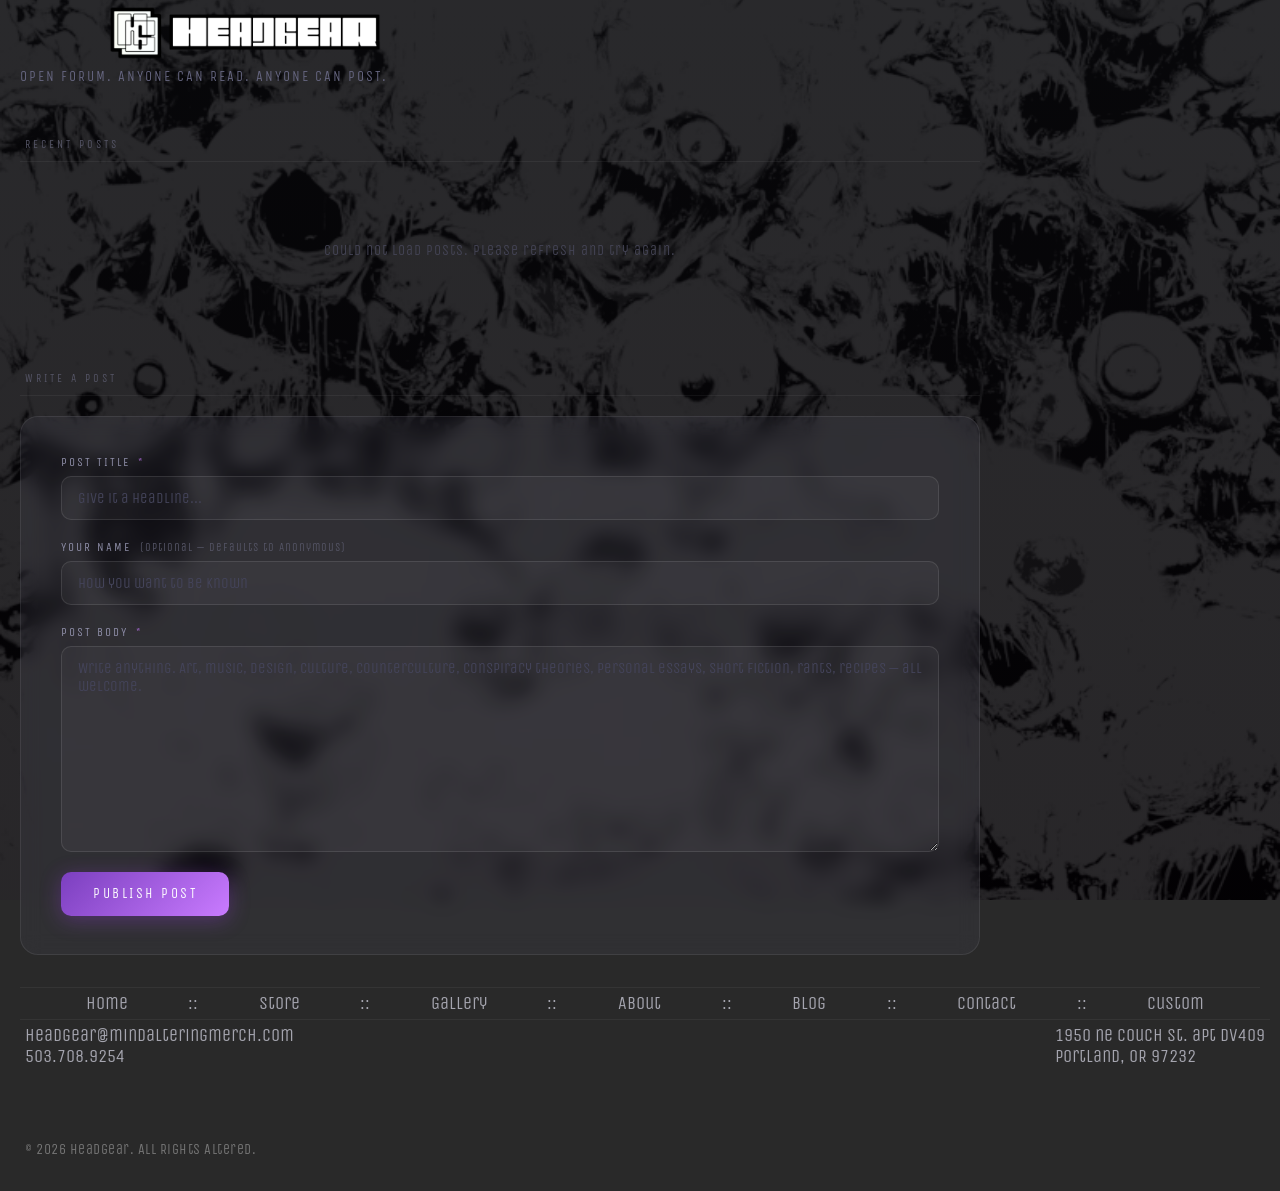
<file: blog.html>
<!DOCTYPE html>
<html lang="en">

<head>
    <meta charset="UTF-8">
    <meta name="viewport" content="width=device-width, initial-scale=1.0">
    <meta name="description"
        content="Headgear Community Blog — read and write posts, leave comments, start conversations.">
    <title>Blog | Headgear</title>
    <link rel="preconnect" href="https://fonts.googleapis.com">
    <link rel="preconnect" href="https://fonts.gstatic.com" crossorigin>
    <link
        href="https://fonts.googleapis.com/css2?family=Sassy+Frass:wght@400;700&family=Unica+One:wght@300;400;500;600;700&display=swap"
        rel="stylesheet">
    <link rel="stylesheet" href="css/styles.css">
</head>

<body>
    <div class="container">

        <!-- Nav -->

        <div class="page-wrap" style="max-width:960px;">

            <!-- Hero -->
            <header class="page-hero">
                <div class="logo">
                    <picture>
                        <source srcset="img/logo-mobile.png" media="(max-width: 768px)">
                        <img src="img/logo-mobile.png" alt="Headgear Logo" />
                    </picture>
                </div>
                <p class="hero-sub">Open forum. Anyone can read. Anyone can post.</p>
            </header>

            <!-- Blog Feed -->
            <section aria-label="Blog posts">
                <p class="section-label">Recent Posts</p>
                <div class="blog-feed" id="blog-feed">
                    <!-- Rendered by community.js -->
                </div>
            </section>

            <!-- Submit a Post -->
            <section aria-label="Write a blog post">
                <p class="section-label">Write a Post</p>

                <!-- Confirm (hidden until submit) -->
                <div class="confirm-message glass-panel" id="blog-post-confirm" role="alert" aria-live="polite">
                    <span class="confirm-icon">📝</span>
                    <h2>Post Submitted</h2>
                    <p>Your post is now live in the feed. Scroll up to see it.</p>
                    <button class="btn-secondary"
                        onclick="document.getElementById('blog-post-confirm').classList.remove('visible'); document.getElementById('blog-post-panel').style.display=''; document.getElementById('blog-post-form').reset();">
                        Write another
                    </button>
                </div>

                <div class="glass-panel" id="blog-post-panel">
                    <form class="community-form" id="blog-post-form" novalidate>

                        <!-- Title (required) -->
                        <div class="form-group">
                            <label for="bp-title">Post Title <span class="req">*</span></label>
                            <input type="text" id="bp-title" name="title" placeholder="Give it a headline..."
                                data-required autocomplete="off">
                            <span class="field-error">Title is required.</span>
                        </div>

                        <!-- Author (optional) -->
                        <div class="form-group">
                            <label for="bp-name">Your Name <span class="opt">(optional — defaults to
                                    Anonymous)</span></label>
                            <input type="text" id="bp-name" name="name" placeholder="How you want to be known"
                                autocomplete="name">
                        </div>

                        <!-- Body (required) -->
                        <div class="form-group">
                            <label for="bp-body">Post Body <span class="req">*</span></label>
                            <textarea id="bp-body" name="body" rows="10"
                                placeholder="Write anything. Art, music, design, culture, counterculture, conspiracy theories, personal essays, short fiction, rants, recipes — all welcome."
                                data-required></textarea>
                            <span class="field-error">Post body is required.</span>
                        </div>

                        <button type="submit" class="btn-submit" id="blog-submit">Publish Post</button>
                    </form>
                </div>
            </section>
        </div>

        <!-- Footer -->
        <footer class="footer">
            <div class="menu">
                <a href="index.html">Home</a> ::
                <a href="index.html#store">Store</a> ::
                <a href="index.html#gallery">Gallery</a> ::
                <a href="index.html#about">About</a> ::
                <a href="blog.html">Blog</a> ::
                <a href="contact.html">Contact</a> ::
                <a href="custom.html">Custom</a>
            </div>
            <div class="cont">
                <div>headgear@mindalteringmerch.com<br />503.708.9254</div>
                <div>1950 ne Couch st. apt dv409 <br />Portland, OR 97232</div>
            </div>
            <p>&copy; 2026 Headgear. All Rights Altered.</p>
            <p>&nbsp;</p>
        </footer>
    </div>

    <script src="js/community.js" defer></script>
</body>

</html>
</file>
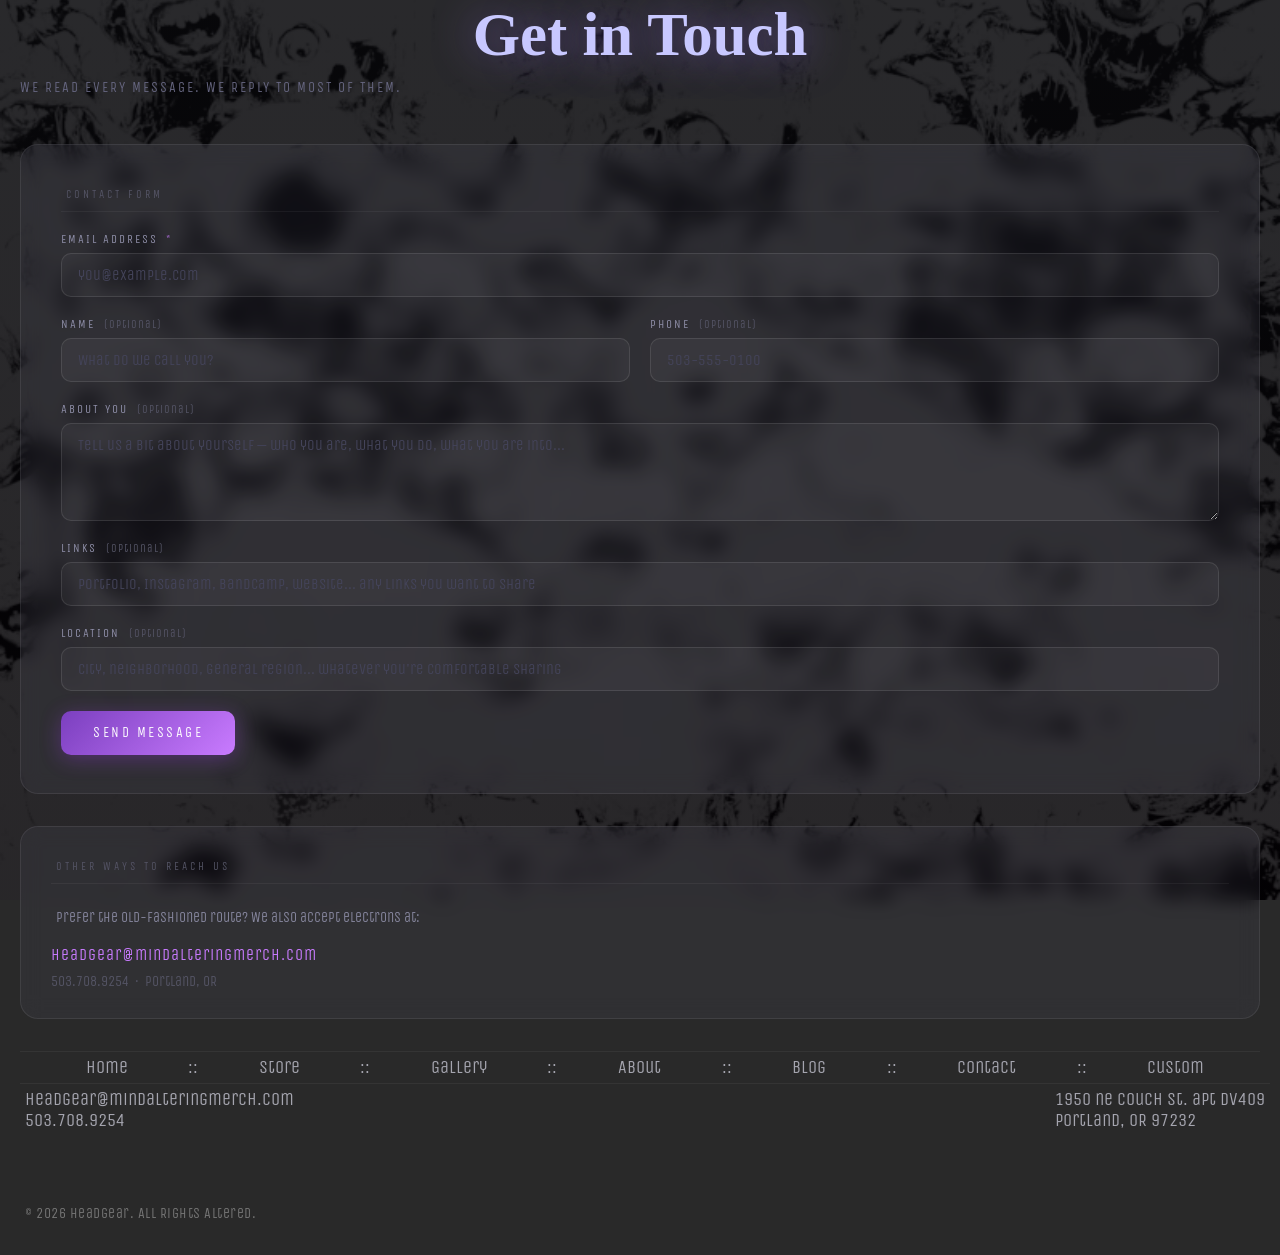
<file: contact.html>
<!DOCTYPE html>
<html lang="en">

<head>
    <meta charset="UTF-8">
    <meta name="viewport" content="width=device-width, initial-scale=1.0">
    <meta name="description" content="Contact Headgear — reach out, introduce yourself, share links, or just say hello.">
    <title>Contact | Headgear</title>
    <link rel="preconnect" href="https://fonts.googleapis.com">
    <link rel="preconnect" href="https://fonts.gstatic.com" crossorigin>
    <link href="https://fonts.googleapis.com/css2?family=Babylonica:wght@400;700&family=Unica+One:wght@300;400;500;600;700&display=swap" rel="stylesheet">
    <link rel="stylesheet" href="css/styles.css">
</head>

<body>
    <div class="container">

        <!-- Nav -->

        <!-- Page Hero -->
        <div class="page-wrap">
            <header class="page-hero">
                <h1>Get in Touch</h1>
                <p class="hero-sub">We read every message. We reply to most of them.</p>
            </header>

            <!-- Confirm Message (hidden until submit) -->
            <div class="confirm-message glass-panel" id="contact-confirm" role="alert" aria-live="polite">
                <span class="confirm-icon">✉️</span>
                <h2>Message Received</h2>
                <p>We have logged your message. We will be in touch — probably sooner than you expect.</p>
                <button class="btn-secondary" onclick="window.location.reload()">Send another</button>
            </div>

            <!-- Contact Form -->
            <div class="glass-panel" id="contact-panel">
                <p class="section-label">Contact Form</p>
                <form class="community-form" id="contact-form" novalidate>

                    <!-- Email (required) -->
                    <div class="form-group">
                        <label for="c-email">Email Address <span class="req">*</span></label>
                        <input type="email" id="c-email" name="email" placeholder="you@example.com"
                            data-required autocomplete="email">
                        <span class="field-error" id="c-email-err">Email address is required.</span>
                    </div>

                    <!-- Name + Phone (optional) -->
                    <div class="form-row">
                        <div class="form-group">
                            <label for="c-name">Name <span class="opt">(optional)</span></label>
                            <input type="text" id="c-name" name="name" placeholder="What do we call you?"
                                autocomplete="name">
                        </div>
                        <div class="form-group">
                            <label for="c-phone">Phone <span class="opt">(optional)</span></label>
                            <input type="tel" id="c-phone" name="phone" placeholder="503-555-0100"
                                autocomplete="tel">
                        </div>
                    </div>

                    <!-- About (optional) -->
                    <div class="form-group">
                        <label for="c-about">About You <span class="opt">(optional)</span></label>
                        <textarea id="c-about" name="about" rows="4"
                            placeholder="Tell us a bit about yourself — who you are, what you do, what you are into..."></textarea>
                    </div>

                    <!-- Links (optional) -->
                    <div class="form-group">
                        <label for="c-links">Links <span class="opt">(optional)</span></label>
                        <input type="text" id="c-links" name="links"
                            placeholder="Portfolio, Instagram, Bandcamp, website... any links you want to share">
                    </div>

                    <!-- Location (optional) -->
                    <div class="form-group">
                        <label for="c-location">Location <span class="opt">(optional)</span></label>
                        <input type="text" id="c-location" name="location"
                            placeholder="City, neighborhood, general region... whatever you're comfortable sharing"
                            autocomplete="off">
                    </div>

                    <button type="submit" class="btn-submit" id="contact-submit">Send Message</button>
                </form>
            </div>

            <!-- Alternate contact -->
            <div class="glass-panel" style="text-align:center; padding: 28px 30px;">
                <p class="section-label" style="text-align:left;">Other Ways to Reach Us</p>
                <p style="color:#8888a0; font-size:0.9rem; margin-bottom:14px;">
                    Prefer the old-fashioned route? We also accept electrons at:
                </p>
                <p style="color:#c97bff; font-family:'Unica One',sans-serif; letter-spacing:1px; font-size:1rem; margin:0; padding:0;">
                    headgear@mindalteringmerch.com
                </p>
                <p style="color:#555566; font-family:'Unica One',sans-serif; font-size:0.85rem; margin-top:10px; padding:0;">
                    503.708.9254 &nbsp;·&nbsp; Portland, OR
                </p>
            </div>
        </div>

        <!-- Footer -->
        <footer class="footer">
            <div class="menu">
                <a href="index.html">Home</a> ::
                <a href="index.html#store">Store</a> ::
                <a href="index.html#gallery">Gallery</a> ::
                <a href="index.html#about">About</a> ::
                <a href="blog.html">Blog</a> ::
                <a href="contact.html">Contact</a> ::
                <a href="custom.html">Custom</a>
            </div>
            <div class="cont">
                <div>headgear@mindalteringmerch.com<br />503.708.9254</div>
                <div>1950 ne Couch st. apt dv409 <br />Portland, OR 97232</div>
            </div>
            <p>&copy; 2026 Headgear. All Rights Altered.</p>
            <p>&nbsp;</p>
        </footer>
    </div>

    <script src="js/community.js" defer></script>
</body>

</html>
</file>
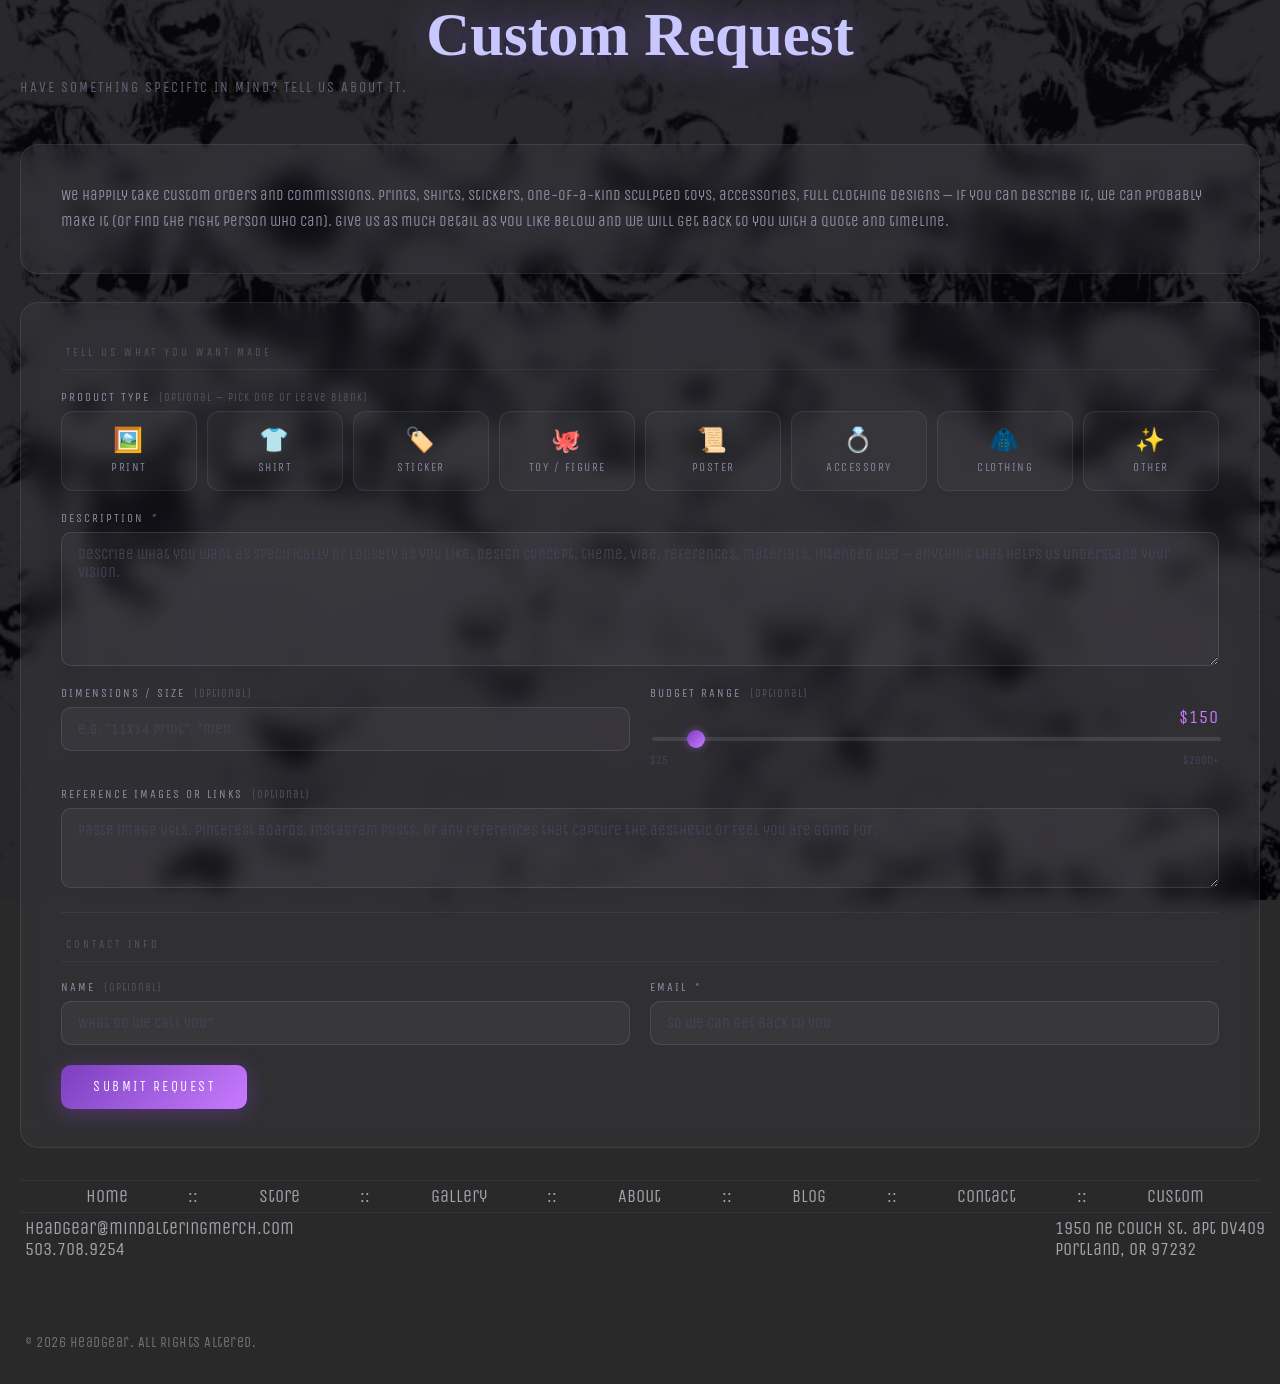
<file: custom.html>
<!DOCTYPE html>
<html lang="en">

<head>
    <meta charset="UTF-8">
    <meta name="viewport" content="width=device-width, initial-scale=1.0">
    <meta name="description" content="Headgear Custom Product Requests — have something specific in mind? Tell us about it.">
    <title>Custom Request | Headgear</title>
    <link rel="preconnect" href="https://fonts.googleapis.com">
    <link rel="preconnect" href="https://fonts.gstatic.com" crossorigin>
    <link href="https://fonts.googleapis.com/css2?family=Babylonica:wght@400;700&family=Unica+One:wght@300;400;500;600;700&display=swap" rel="stylesheet">
    <link rel="stylesheet" href="css/styles.css">
</head>

<body>
    <div class="container">

        <!-- Nav -->

        <div class="page-wrap">

            <!-- Hero -->
            <header class="page-hero">
                <h1>Custom Request</h1>
                <p class="hero-sub">Have something specific in mind? Tell us about it.</p>
            </header>

            <!-- Blurb -->
            <div class="glass-panel" style="margin-bottom:28px;">
                <p style="color:#9090a8; font-size:0.95rem; line-height:1.7; margin:0; padding:0; text-align:left;">
                    We happily take custom orders and commissions. Prints, shirts, stickers, one-of-a-kind
                    sculpted toys, accessories, full clothing designs — if you can describe it, we can probably
                    make it (or find the right person who can). Give us as much detail as you like below and
                    we will get back to you with a quote and timeline.
                </p>
            </div>

            <!-- Confirm Message (hidden until submit) -->
            <div class="confirm-message glass-panel" id="custom-confirm" role="alert" aria-live="polite">
                <span class="confirm-icon">🎨</span>
                <h2>Request Received</h2>
                <p>We have your request logged. Expect a response within a few days — probably sooner.</p>
                <button class="btn-secondary" onclick="window.location.reload()">Submit another</button>
            </div>

            <!-- Custom Request Form -->
            <div class="glass-panel" id="custom-panel">
                <p class="section-label">Tell Us What You Want Made</p>
                <form class="community-form" id="custom-form" novalidate>

                    <!-- Product Type Picker -->
                    <div class="form-group">
                        <label>Product Type <span class="opt">(optional — pick one or leave blank)</span></label>
                        <div class="product-type-grid">

                            <div class="product-type-option">
                                <input type="radio" name="product-type" id="pt-print" value="print">
                                <label class="product-type-label" for="pt-print">
                                    <span class="product-type-icon">🖼️</span>
                                    <span class="product-type-name">Print</span>
                                </label>
                            </div>

                            <div class="product-type-option">
                                <input type="radio" name="product-type" id="pt-shirt" value="shirt">
                                <label class="product-type-label" for="pt-shirt">
                                    <span class="product-type-icon">👕</span>
                                    <span class="product-type-name">Shirt</span>
                                </label>
                            </div>

                            <div class="product-type-option">
                                <input type="radio" name="product-type" id="pt-sticker" value="sticker">
                                <label class="product-type-label" for="pt-sticker">
                                    <span class="product-type-icon">🏷️</span>
                                    <span class="product-type-name">Sticker</span>
                                </label>
                            </div>

                            <div class="product-type-option">
                                <input type="radio" name="product-type" id="pt-toy" value="toy">
                                <label class="product-type-label" for="pt-toy">
                                    <span class="product-type-icon">🐙</span>
                                    <span class="product-type-name">Toy / Figure</span>
                                </label>
                            </div>

                            <div class="product-type-option">
                                <input type="radio" name="product-type" id="pt-poster" value="poster">
                                <label class="product-type-label" for="pt-poster">
                                    <span class="product-type-icon">📜</span>
                                    <span class="product-type-name">Poster</span>
                                </label>
                            </div>

                            <div class="product-type-option">
                                <input type="radio" name="product-type" id="pt-accessory" value="accessory">
                                <label class="product-type-label" for="pt-accessory">
                                    <span class="product-type-icon">💍</span>
                                    <span class="product-type-name">Accessory</span>
                                </label>
                            </div>

                            <div class="product-type-option">
                                <input type="radio" name="product-type" id="pt-clothing" value="clothing">
                                <label class="product-type-label" for="pt-clothing">
                                    <span class="product-type-icon">🧥</span>
                                    <span class="product-type-name">Clothing</span>
                                </label>
                            </div>

                            <div class="product-type-option">
                                <input type="radio" name="product-type" id="pt-other" value="other">
                                <label class="product-type-label" for="pt-other">
                                    <span class="product-type-icon">✨</span>
                                    <span class="product-type-name">Other</span>
                                </label>
                            </div>

                        </div>
                    </div>

                    <!-- Description (required) -->
                    <div class="form-group">
                        <label for="cr-description">
                            Description <span class="req">*</span>
                        </label>
                        <textarea id="cr-description" name="description" rows="6"
                            placeholder="Describe what you want as specifically or loosely as you like. Design concept, theme, vibe, references, materials, intended use — anything that helps us understand your vision."
                            data-required></textarea>
                        <span class="field-error">Please describe what you would like made.</span>
                    </div>

                    <!-- Dimensions + Budget -->
                    <div class="form-row">
                        <div class="form-group">
                            <label for="cr-dimensions">
                                Dimensions / Size <span class="opt">(optional)</span>
                            </label>
                            <input type="text" id="cr-dimensions" name="dimensions"
                                placeholder='e.g. "11x14 print", "men's L", "6 inch figure"'>
                        </div>
                        <div class="form-group">
                            <label for="cr-budget">
                                Budget Range <span class="opt">(optional)</span>
                            </label>
                            <div class="budget-display" id="budget-display">$150</div>
                            <input type="range" id="cr-budget" name="budget"
                                min="25" max="2000" step="25" value="150"
                                aria-label="Budget range slider">
                            <div style="display:flex;justify-content:space-between;margin-top:4px;">
                                <span style="font-size:0.7rem;color:#444458;font-family:'Unica One',sans-serif;">$25</span>
                                <span style="font-size:0.7rem;color:#444458;font-family:'Unica One',sans-serif;">$2000+</span>
                            </div>
                        </div>
                    </div>

                    <!-- Reference Links (optional) -->
                    <div class="form-group">
                        <label for="cr-references">
                            Reference Images or Links <span class="opt">(optional)</span>
                        </label>
                        <textarea id="cr-references" name="references" rows="3"
                            placeholder="Paste image URLs, Pinterest boards, Instagram posts, or any references that capture the aesthetic or feel you are going for."></textarea>
                    </div>

                    <!-- Contact Info -->
                    <div style="border-top:1px solid rgba(255,255,255,0.06); padding-top:20px; margin-top:4px;">
                        <p class="section-label" style="margin-bottom:18px;">Contact Info</p>
                        <div class="form-row">
                            <div class="form-group">
                                <label for="cr-name">Name <span class="opt">(optional)</span></label>
                                <input type="text" id="cr-name" name="name"
                                    placeholder="What do we call you?" autocomplete="name">
                            </div>
                            <div class="form-group">
                                <label for="cr-email">Email <span class="req">*</span></label>
                                <input type="email" id="cr-email" name="email"
                                    placeholder="So we can get back to you" data-required autocomplete="email">
                                <span class="field-error">Email is required to send you a quote.</span>
                            </div>
                        </div>
                    </div>

                    <button type="submit" class="btn-submit" id="custom-submit">Submit Request</button>
                </form>
            </div>

        </div>

        <!-- Footer -->
        <footer class="footer">
            <div class="menu">
                <a href="index.html">Home</a> ::
                <a href="index.html#store">Store</a> ::
                <a href="index.html#gallery">Gallery</a> ::
                <a href="index.html#about">About</a> ::
                <a href="blog.html">Blog</a> ::
                <a href="contact.html">Contact</a> ::
                <a href="custom.html">Custom</a>
            </div>
            <div class="cont">
                <div>headgear@mindalteringmerch.com<br />503.708.9254</div>
                <div>1950 ne Couch st. apt dv409 <br />Portland, OR 97232</div>
            </div>
            <p>&copy; 2026 Headgear. All Rights Altered.</p>
            <p>&nbsp;</p>
        </footer>
    </div>

    <script src="js/community.js" defer></script>
</body>

</html>
</file>
<file: css/styles.css>
/* =============================================================
   Headgear — styles.css
   Merged stylesheet for all pages
   ============================================================= */

/* Brand Theme and Global Styles */
body {
    background-color: #292929;
    color: #a5a5af;
    font-family: 'Unica One', -apple-system, BlinkMacSystemFont, "Segoe UI", Roboto, sans-serif;
    margin: 0;
    padding: 0;
    min-height: 100vh;
}

a {
    text-decoration: none;
    color: #a5a5af;
}

p {
    font-size: 1rem;
    margin: 0;
    font-family: 'Unica One';
    text-align: justify;
    padding: 5px;
}

.container {
    width: 100%;
    min-height: 100vh;
    background-image: linear-gradient(rgba(41, 41, 55, 0.18), rgba(31, 11, 41, 0.08)), url("../img/bg-med.png");
    background-size: cover;
    background-position: center;
    background-attachment: fixed;
    display: flex;
    flex-direction: column;
    box-sizing: border-box;
    padding: 2px 20px;
}

/* Header Section */
.header {
    display: flex;
    flex-direction: column;
    align-items: center;
    margin-top: 0;

}

.logo {
    max-width: 450px;
    width: 100%;
    display: flex;
    justify-content: center;
    align-items: start;
}

.logo img {
    width: 80%;
    height: auto;
    /*  filter: drop-shadow(0 0 20px rgba(255, 255, 255, 0.05)); */
}

.tagline {
    margin: 0;
    padding: 0;
    text-align: center;
    margin-bottom: 0px;
    max-width: 574px;
}

.tagline img {
    width: 100%;
    height: auto;

}

/* Gallery Section & Grid */
.gallery-section {
    margin-top: 40px;
    margin-bottom: 80px;
    max-width: 1200px;
    width: 100%;
    margin-left: auto;
    margin-right: auto;
}

.gallery-header {
    text-align: center;
    margin-bottom: 45px;
}

.gallery-header h2 {
    width: 60%;
    max-width: 320px;
    font-family: 'Babylonica', cursive;
    font-size: 2.6rem;
    color: #000099;
    /* Neon yellow/gold */
    margin: 0 0 10px 0;
    /* text-shadow: 1px 1px 0px rgba(0, 0, 0, 0.8), 0 0 2px rgba(255, 54, 0, 0.9); */
}

/*
.gallery-header p {
    font-size: 1.05rem;
    color: #b0b0bb;
    max-width: 600px;
    margin: 0 auto;
    font-weight: 300;
}
*/
.gallery-grid {
    display: grid;
    grid-template-columns: repeat(auto-fill, minmax(220px, 1fr));
    gap: 24px;
    padding: 10px 0;
}

.gallery-item {
    position: relative;
    border-radius: 12px;
    overflow: hidden;
    background-color: rgba(0, 0, 0, 0.4);
    border: 1px solid rgba(255, 255, 255, 0.05);
    aspect-ratio: 1 / 1;
    cursor: pointer;
    box-shadow: 0 6px 20px rgba(0, 0, 0, 0.3);
    transition: transform 0.4s cubic-bezier(0.165, 0.84, 0.44, 1),
        border-color 0.3s ease,
        box-shadow 0.3s ease;
}

.gallery-item::after {
    content: '';
    position: absolute;
    inset: 0;
    border: 2px solid transparent;
    border-radius: 12px;
    transition: border-color 0.3s ease;
    pointer-events: none;
}

.gallery-item:hover {
    transform: translateY(-8px) scale(1.02);
    box-shadow: 0 12px 30px rgba(255, 51, 102, 0.25);
}

.gallery-item:hover::after {
    border-color: rgba(255, 51, 102, 0.6);
}

.gallery-item img {
    width: 100%;
    height: 100%;
    object-fit: cover;
    transition: filter 0.4s ease;
    filter: grayscale(15%) brightness(85%);
}

.gallery-item:hover img {
    filter: grayscale(0%) brightness(105%);
}

/* Image title overlay inside thumbnail */
.gallery-item-overlay {
    position: absolute;
    bottom: 0;
    left: 0;
    right: 0;
    background: linear-gradient(transparent, rgba(0, 0, 0, 0.9));
    padding: 15px;
    opacity: 0;
    transform: translateY(10px);
    transition: opacity 0.3s ease, transform 0.3s ease;
}

.gallery-item:hover .gallery-item-overlay {
    opacity: 1;
    transform: translateY(0);
}

.gallery-item-title {
    font-size: 0.95rem;
    font-weight: 500;
    color: #fff;
    margin: 0;
    white-space: nowrap;
    overflow: hidden;
    text-overflow: ellipsis;
    letter-spacing: 0.5px;
}

/* Shadowbox (Lightbox Modal) styling */
.shadowbox {
    position: fixed;
    top: 0;
    left: 0;
    width: 100%;
    height: 100%;
    background-color: rgba(15, 15, 15, 0.96);
    z-index: 1000;
    opacity: 0;
    pointer-events: none;
    transition: opacity 0.35s ease;
    display: flex;
    justify-content: center;
    align-items: center;
    user-select: none;
}

.shadowbox.active {
    opacity: 1;
    pointer-events: auto;
}

.shadowbox-close {
    position: absolute;
    top: 25px;
    right: 30px;
    background: none;
    border: none;
    color: #fff;
    font-size: 45px;
    cursor: pointer;
    line-height: 1;
    opacity: 0.6;
    transition: opacity 0.2s ease, transform 0.2s ease;
    z-index: 1010;
}

.shadowbox-close:hover {
    opacity: 1;
    transform: scale(1.1);
}

.shadowbox-nav {
    position: absolute;
    top: 50%;
    transform: translateY(-50%);
    background: rgba(255, 255, 255, 0.03);
    border: 1px solid rgba(255, 255, 255, 0.08);
    color: #fff;
    width: 56px;
    height: 56px;
    border-radius: 50%;
    cursor: pointer;
    display: flex;
    justify-content: center;
    align-items: center;
    opacity: 0.5;
    transition: all 0.2s ease;
    z-index: 1010;
}

.shadowbox-nav:hover {
    opacity: 1;
    background: rgba(255, 255, 255, 0.12);
    border-color: rgba(255, 255, 255, 0.25);
    transform: translateY(-50%) scale(1.05);
}

.shadowbox-nav svg {
    width: 28px;
    height: 28px;
    fill: currentColor;
}

.shadowbox-prev {
    left: 30px;
}

.shadowbox-next {
    right: 30px;
}

.shadowbox-content {
    max-width: 85%;
    max-height: 80%;
    display: flex;
    justify-content: center;
    align-items: center;
    transform: scale(0.96);
    transition: transform 0.35s cubic-bezier(0.165, 0.84, 0.44, 1);
}

.shadowbox.active .shadowbox-content {
    transform: scale(1);
}

.shadowbox-content img {
    max-width: 100%;
    max-height: 75vh;
    object-fit: contain;
    border-radius: 8px;
    box-shadow: 0 15px 50px rgba(0, 0, 0, 0.8);
    border: 1px solid rgba(255, 255, 255, 0.1);
    /* Prevent image dragging */
    -webkit-user-drag: none;
}

.shadowbox-info {
    position: absolute;
    bottom: 35px;
    left: 50%;
    transform: translateX(-50%);
    text-align: center;
    width: 85%;
    max-width: 600px;
    z-index: 1010;
}

.shadowbox-caption {
    font-family: 'Cabin Sketch', cursive;
    font-size: 1.8rem;
    color: #fff;
    margin: 0 0 5px 0;
    text-shadow: 2px 2px 4px rgba(0, 0, 0, 0.9), 0 0 10px rgba(255, 255, 255, 0.1);
}

.shadowbox-counter {
    font-size: 0.9rem;
    color: #888;
    letter-spacing: 1px;
}

/* about section */
.about-section {
    margin-top: 30px;
    margin-bottom: 30px;
    max-width: 1200px;
    width: 100%;
    margin-left: auto;
    margin-right: auto;
}

.about-section div {
    text-align: center;
    margin-bottom: 45px;
}

.about-tagline {
    margin: 0;
    padding: 0;
    text-align: center;
    margin-bottom: 20px;
}

.about-tagline img {
    width: 100%;
    height: auto;
    max-width: 574px;
}

/* Footer Section */
.footer {
    background-image: url('../img/pentanarchysymbol.png');
    background-position: center bottom 10px;
    background-repeat: no-repeat;
    background-attachment: fixed;
    background-size: 15%;
    padding: 0;
    margin-top: auto;
    border-top: 1px solid rgba(255, 255, 255, 0.05);
}

.footer .menu {
    display: flex;
    width: 100%;
    height: auto;
    justify-content: space-evenly;
    text-align: left;
    font-size: 1.1rem;
    font-family: 'Unica One';
    padding: 5px;
}

.footer .cont {
    padding: 5px 5px 70px 5px;
    border-top: 1px solid rgba(255, 255, 255, 0.05);
    display: flex;
    width: 100%;
    height: auto;
    justify-content: space-between;
    text-align: left;
    font-size: 1.1rem;
    font-family: 'Unica One';
}

.footer p {
    font-size: 0.85rem;
    color: #777;
    margin: 0;
    letter-spacing: 0.5px;
}


/* Responsiveness & Mobile Tweaks */
@media (max-width: 768px) {
    .container {
        padding: 2px 20px;
    }

    .header {
        margin-top: 2px;
        margin-bottom: 10px;
    }

    .logo {
        max-width: 300px;
    }

    /*
    .glass-card {
        padding: 20px 30px;
        flex-direction: row;
        align-items: center;
        gap: 20px;
        width: 100%;
    }

    .intro-lead {
        text-align: right;
        width: 100%;
    }

    .glass-card p {
        font-size: 1.2em;
        line-height: normal;
    }
*/


    .gallery-header {
        margin-bottom: 30px;
    }

    .gallery-header h2 {
        font-size: 2rem;
    }

    .gallery-grid {
        grid-template-columns: repeat(auto-fill, minmax(145px, 1fr));
        gap: 16px;
    }

    .shadowbox-nav {
        width: 46px;
        height: 46px;
    }

    .shadowbox-prev {
        left: 15px;
    }

    .shadowbox-next {
        right: 15px;
    }

    .shadowbox-close {
        top: 15px;
        right: 20px;
        font-size: 38px;
    }

    .shadowbox-caption {
        font-size: 1.4rem;
    }

    .shadowbox-content img {
        max-height: 65vh;
    }

    .intro-text {
        display: none;
    }

}



}

/* ── Page Layout ─────────────────────────────────────────── */
.page-wrap {
    max-width: 860px;
    width: 100%;
    margin: 0 auto;
    padding: 48px 20px 80px;
    box-sizing: border-box;
}

.page-hero {
    text-align: center;
    margin-bottom: 48px;
}

.page-hero h1 {
    font-family: 'Sassy Frass', cursive;
    font-size: 3.8rem;
    color: #c8c8ff;
    margin: 0 0 10px;
    text-shadow: 0 0 40px rgba(160, 120, 255, 0.5);
    line-height: 1.1;
}

.page-hero .hero-sub {
    font-family: 'Unica One', sans-serif;
    font-size: 0.9rem;
    letter-spacing: 2px;
    text-transform: uppercase;
    color: #666680;
    margin: 0;
    padding: 0;
}

/* ── Glass Panel ─────────────────────────────────────────── */
.glass-panel {
    background: rgba(200, 200, 255, 0.05);
    backdrop-filter: blur(10px);
    -webkit-backdrop-filter: blur(10px);
    border: 1px solid rgba(255, 255, 255, 0.08);
    border-radius: 18px;
    padding: 38px 40px;
    box-sizing: border-box;
    margin-bottom: 32px;
}

/* ── Section Label ───────────────────────────────────────── */
.section-label {
    font-family: 'Unica One', sans-serif;
    font-size: 0.7rem;
    letter-spacing: 3px;
    text-transform: uppercase;
    color: #555566;
    margin: 0 0 20px;
    padding-bottom: 10px;
    border-bottom: 1px solid rgba(255, 255, 255, 0.05);
}

/* ── Forms ───────────────────────────────────────────────── */
.community-form {
    display: flex;
    flex-direction: column;
    gap: 20px;
}

.form-group {
    display: flex;
    flex-direction: column;
    gap: 7px;
}

.form-row {
    display: grid;
    grid-template-columns: 1fr 1fr;
    gap: 20px;
}

.form-group label {
    font-family: 'Unica One', sans-serif;
    font-size: 0.75rem;
    letter-spacing: 2px;
    text-transform: uppercase;
    color: #9090aa;
}

.form-group label .req {
    color: #c97bff;
    margin-left: 3px;
}

.form-group label .opt {
    color: #555566;
    font-size: 0.7rem;
    letter-spacing: 1px;
    margin-left: 4px;
    text-transform: none;
}

.form-group input,
.form-group select,
.form-group textarea {
    background: rgba(255, 255, 255, 0.04);
    border: 1px solid rgba(255, 255, 255, 0.1);
    border-radius: 10px;
    color: #d0d0e0;
    font-family: 'Unica One', sans-serif;
    font-size: 0.95rem;
    padding: 12px 16px;
    outline: none;
    transition: border-color 0.25s ease, box-shadow 0.25s ease, background 0.25s ease;
    width: 100%;
    box-sizing: border-box;
    resize: vertical;
}

.form-group input::placeholder,
.form-group textarea::placeholder {
    color: #44445a;
}

.form-group select option {
    background: #1e1a2e;
    color: #d0d0e0;
}

.form-group input:focus,
.form-group select:focus,
.form-group textarea:focus {
    border-color: rgba(201, 123, 255, 0.5);
    box-shadow: 0 0 0 3px rgba(201, 123, 255, 0.1);
    background: rgba(255, 255, 255, 0.07);
}

.form-group input.invalid,
.form-group textarea.invalid {
    border-color: rgba(255, 80, 100, 0.6);
    box-shadow: 0 0 0 3px rgba(255, 80, 100, 0.12);
}

.field-error {
    font-size: 0.75rem;
    color: #ff6080;
    font-family: 'Unica One', sans-serif;
    letter-spacing: 0.5px;
    display: none;
}

.field-error.visible {
    display: block;
}

/* ── Buttons ─────────────────────────────────────────────── */
.btn-submit {
    background: linear-gradient(135deg, #7b3fbf 0%, #c97bff 100%);
    color: #fff;
    font-family: 'Unica One', sans-serif;
    font-size: 0.85rem;
    letter-spacing: 2.5px;
    text-transform: uppercase;
    border: none;
    border-radius: 10px;
    padding: 14px 32px;
    cursor: pointer;
    align-self: flex-start;
    transition: opacity 0.2s ease, transform 0.2s ease, box-shadow 0.2s ease;
    box-shadow: 0 4px 20px rgba(150, 60, 220, 0.35);
}

.btn-submit:hover {
    opacity: 0.88;
    transform: translateY(-2px);
    box-shadow: 0 8px 28px rgba(150, 60, 220, 0.5);
}

.btn-submit:active {
    transform: translateY(0);
}

.btn-secondary {
    background: rgba(255, 255, 255, 0.05);
    color: #9090aa;
    font-family: 'Unica One', sans-serif;
    font-size: 0.78rem;
    letter-spacing: 2px;
    text-transform: uppercase;
    border: 1px solid rgba(255, 255, 255, 0.1);
    border-radius: 8px;
    padding: 8px 18px;
    cursor: pointer;
    transition: all 0.2s ease;
}

.btn-secondary:hover {
    background: rgba(255, 255, 255, 0.09);
    color: #c0c0d0;
    border-color: rgba(255, 255, 255, 0.2);
}

/* ── Confirm Message ─────────────────────────────────────── */
.confirm-message {
    display: none;
    text-align: center;
    padding: 40px 20px;
    animation: fadeInUp 0.5s ease forwards;
}

.confirm-message.visible {
    display: flex;
    flex-direction: column;
    align-items: center;
    gap: 16px;
}

.confirm-icon {
    font-size: 3rem;
    line-height: 1;
}

.confirm-message h2 {
    font-family: 'Babylonica', cursive;
    font-size: 2.8rem;
    color: #c97bff;
    margin: 0;
    text-shadow: 0 0 30px rgba(201, 123, 255, 0.4);
}

.confirm-message p {
    color: #8888a0;
    font-size: 0.9rem;
    text-align: center;
}

/* ── Blog: Feed & Cards ──────────────────────────────────── */
.blog-feed {
    display: flex;
    flex-direction: column;
    gap: 28px;
    margin-bottom: 48px;
}

.blog-post-card {
    background: rgba(200, 200, 255, 0.04);
    border: 1px solid rgba(255, 255, 255, 0.07);
    border-radius: 16px;
    overflow: hidden;
    transition: border-color 0.3s ease, box-shadow 0.3s ease;
    animation: fadeInUp 0.4s ease both;
}

.blog-post-card:hover {
    border-color: rgba(201, 123, 255, 0.2);
    box-shadow: 0 6px 30px rgba(120, 60, 180, 0.15);
}

.blog-post-header {
    padding: 26px 28px 18px;
}

.blog-post-title {
    font-family: 'Unica One', sans-serif;
    font-size: 1.3rem;
    color: #d8d8ee;
    margin: 0 0 8px;
    letter-spacing: 0.5px;
}

.blog-post-meta {
    display: flex;
    align-items: center;
    gap: 14px;
    flex-wrap: wrap;
}

.blog-post-author {
    font-size: 0.78rem;
    letter-spacing: 1.5px;
    text-transform: uppercase;
    color: #c97bff;
    font-family: 'Unica One', sans-serif;
}

.blog-post-date {
    font-size: 0.75rem;
    color: #444458;
    font-family: 'Unica One', sans-serif;
    letter-spacing: 0.5px;
}

.blog-post-body {
    padding: 0 28px 20px;
    color: #9090a8;
    font-size: 0.95rem;
    line-height: 1.7;
    white-space: pre-wrap;
    word-break: break-word;
    margin: 0;
    text-align: left;
}

.blog-post-actions {
    display: flex;
    align-items: center;
    gap: 12px;
    padding: 14px 28px;
    border-top: 1px solid rgba(255, 255, 255, 0.05);
    background: rgba(0, 0, 0, 0.15);
}

.btn-like {
    background: none;
    border: 1px solid rgba(255, 255, 255, 0.1);
    border-radius: 20px;
    color: #666680;
    font-family: 'Unica One', sans-serif;
    font-size: 0.78rem;
    letter-spacing: 1px;
    padding: 5px 14px;
    cursor: pointer;
    transition: all 0.2s ease;
    display: flex;
    align-items: center;
    gap: 6px;
}

.btn-like:hover {
    border-color: rgba(201, 123, 255, 0.4);
    color: #c97bff;
    background: rgba(201, 123, 255, 0.06);
}

.btn-like.liked {
    border-color: rgba(201, 123, 255, 0.5);
    color: #c97bff;
    background: rgba(201, 123, 255, 0.1);
}

.btn-toggle-comments {
    background: none;
    border: none;
    color: #555570;
    font-family: 'Unica One', sans-serif;
    font-size: 0.78rem;
    letter-spacing: 1px;
    text-transform: uppercase;
    cursor: pointer;
    padding: 5px 0;
    transition: color 0.2s ease;
    margin-left: auto;
}

.btn-toggle-comments:hover {
    color: #9090b0;
}

/* ── Blog: Comments ──────────────────────────────────────── */
.comment-section {
    border-top: 1px solid rgba(255, 255, 255, 0.05);
    padding: 20px 28px 24px;
    background: rgba(0, 0, 0, 0.1);
    display: none;
}

.comment-section.open {
    display: block;
}

.comment-list {
    display: flex;
    flex-direction: column;
    gap: 16px;
    margin-bottom: 24px;
}

.comment-item {
    display: flex;
    gap: 12px;
}

.comment-avatar {
    width: 32px;
    height: 32px;
    border-radius: 50%;
    background: linear-gradient(135deg, #4a2a70, #9b5de5);
    display: flex;
    align-items: center;
    justify-content: center;
    font-size: 0.75rem;
    color: #fff;
    font-family: 'Unica One', sans-serif;
    flex-shrink: 0;
    letter-spacing: 0.5px;
}

.comment-bubble {
    background: rgba(255, 255, 255, 0.04);
    border: 1px solid rgba(255, 255, 255, 0.06);
    border-radius: 12px;
    padding: 12px 16px;
    flex: 1;
}

.comment-author-line {
    display: flex;
    align-items: baseline;
    gap: 10px;
    margin-bottom: 6px;
}

.comment-author {
    font-family: 'Unica One', sans-serif;
    font-size: 0.78rem;
    letter-spacing: 1.5px;
    text-transform: uppercase;
    color: #c97bff;
}

.comment-date {
    font-size: 0.7rem;
    color: #404050;
    font-family: 'Unica One', sans-serif;
}

.comment-text {
    font-size: 0.88rem;
    color: #8888a0;
    line-height: 1.6;
    word-break: break-word;
    margin: 0;
    padding: 0;
    text-align: left;
}

.no-comments {
    font-size: 0.82rem;
    color: #444455;
    font-family: 'Unica One', sans-serif;
    letter-spacing: 1px;
    margin-bottom: 20px;
    font-style: italic;
}

.comment-form {
    display: flex;
    flex-direction: column;
    gap: 10px;
}

.comment-form input,
.comment-form textarea {
    background: rgba(255, 255, 255, 0.04);
    border: 1px solid rgba(255, 255, 255, 0.08);
    border-radius: 8px;
    color: #d0d0e0;
    font-family: 'Unica One', sans-serif;
    font-size: 0.88rem;
    padding: 10px 14px;
    outline: none;
    transition: border-color 0.2s ease;
    width: 100%;
    box-sizing: border-box;
    resize: vertical;
}

.comment-form input::placeholder,
.comment-form textarea::placeholder {
    color: #383848;
}

.comment-form input:focus,
.comment-form textarea:focus {
    border-color: rgba(201, 123, 255, 0.4);
}

.comment-form-row {
    display: flex;
    gap: 10px;
    align-items: flex-start;
}

.comment-form-row input {
    flex: 1;
}

.btn-post-comment {
    background: rgba(201, 123, 255, 0.15);
    border: 1px solid rgba(201, 123, 255, 0.35);
    border-radius: 8px;
    color: #c97bff;
    font-family: 'Unica One', sans-serif;
    font-size: 0.75rem;
    letter-spacing: 1.5px;
    text-transform: uppercase;
    padding: 10px 18px;
    cursor: pointer;
    transition: all 0.2s ease;
    white-space: nowrap;
    flex-shrink: 0;
}

.btn-post-comment:hover {
    background: rgba(201, 123, 255, 0.25);
    border-color: rgba(201, 123, 255, 0.6);
    color: #d9a0ff;
}

.blog-empty {
    text-align: center;
    padding: 60px 20px;
    color: #444455;
    font-family: 'Unica One', sans-serif;
    letter-spacing: 1px;
    font-size: 0.9rem;
}

/* ── Loading / Error States ──────────────────────────────── */
.blog-loading {
    text-align: center;
    padding: 60px 20px;
    font-family: 'Unica One', sans-serif;
    font-size: 0.82rem;
    letter-spacing: 2px;
    text-transform: uppercase;
    color: #444458;
    display: flex;
    align-items: center;
    justify-content: center;
    gap: 6px;
}

.loading-dot {
    width: 6px;
    height: 6px;
    border-radius: 50%;
    background: #7b3fbf;
    display: inline-block;
    animation: dotPulse 1.2s ease-in-out infinite;
}

.loading-dot:nth-child(2) {
    animation-delay: 0.2s;
}

.loading-dot:nth-child(3) {
    animation-delay: 0.4s;
}

@keyframes dotPulse {

    0%,
    80%,
    100% {
        opacity: 0.2;
        transform: scale(0.8);
    }

    40% {
        opacity: 1;
        transform: scale(1.2);
    }
}

.sb-error {
    color: #ff6b80;
    font-family: 'Unica One', sans-serif;
    font-size: 0.78rem;
    letter-spacing: 1px;
    margin-top: 10px;
    padding: 10px 14px;
    background: rgba(255, 80, 100, 0.07);
    border: 1px solid rgba(255, 80, 100, 0.2);
    border-radius: 8px;
}

.btn-submit:disabled,
.btn-post-comment:disabled {
    opacity: 0.5;
    cursor: not-allowed;
    transform: none;
}

/* ── Custom Request: Product Type ────────────────────────── */
.product-type-grid {
    display: grid;
    grid-template-columns: repeat(auto-fill, minmax(120px, 1fr));
    gap: 10px;
}

.product-type-option {
    position: relative;
}

.product-type-option input[type="radio"] {
    position: absolute;
    opacity: 0;
    width: 0;
    height: 0;
}

.product-type-label {
    display: flex;
    flex-direction: column;
    align-items: center;
    justify-content: center;
    gap: 8px;
    padding: 16px 10px;
    background: rgba(255, 255, 255, 0.03);
    border: 1px solid rgba(255, 255, 255, 0.08);
    border-radius: 12px;
    cursor: pointer;
    transition: all 0.2s ease;
    text-align: center;
}

.product-type-label:hover {
    background: rgba(201, 123, 255, 0.06);
    border-color: rgba(201, 123, 255, 0.3);
}

.product-type-option input[type="radio"]:checked+.product-type-label {
    background: rgba(201, 123, 255, 0.12);
    border-color: rgba(201, 123, 255, 0.55);
    box-shadow: 0 0 16px rgba(201, 123, 255, 0.15);
}

.product-type-icon {
    font-size: 1.5rem;
    line-height: 1;
}

.product-type-name {
    font-family: 'Unica One', sans-serif;
    font-size: 0.72rem;
    letter-spacing: 1.5px;
    text-transform: uppercase;
    color: #8888a0;
}

.product-type-option input[type="radio"]:checked+.product-type-label .product-type-name {
    color: #c97bff;
}

/* ── Budget Slider ───────────────────────────────────────── */
.budget-display {
    font-family: 'Unica One', sans-serif;
    font-size: 1.1rem;
    color: #c97bff;
    text-align: right;
    letter-spacing: 1px;
}

input[type="range"] {
    -webkit-appearance: none;
    appearance: none;
    width: 100%;
    height: 4px;
    background: rgba(255, 255, 255, 0.1);
    border-radius: 2px;
    outline: none;
    cursor: pointer;
    padding: 0;
    border: none;
}

input[type="range"]::-webkit-slider-thumb {
    -webkit-appearance: none;
    width: 18px;
    height: 18px;
    background: linear-gradient(135deg, #7b3fbf, #c97bff);
    border-radius: 50%;
    cursor: pointer;
    box-shadow: 0 0 8px rgba(201, 123, 255, 0.4);
    transition: transform 0.15s ease;
}

input[type="range"]::-webkit-slider-thumb:hover {
    transform: scale(1.2);
}

input[type="range"]::-moz-range-thumb {
    width: 18px;
    height: 18px;
    background: linear-gradient(135deg, #7b3fbf, #c97bff);
    border-radius: 50%;
    cursor: pointer;
    border: none;
    box-shadow: 0 0 8px rgba(201, 123, 255, 0.4);
}

/* ── Owner Actions (Edit / Delete) ───────────────────────── */
.owner-actions {
    display: flex;
    align-items: center;
    gap: 6px;
    margin-left: 4px;
}

.btn-owner-edit,
.btn-owner-delete {
    background: none;
    border: 1px solid rgba(255, 255, 255, 0.1);
    border-radius: 6px;
    font-family: 'Unica One', sans-serif;
    font-size: 0.7rem;
    letter-spacing: 1px;
    text-transform: uppercase;
    padding: 3px 10px;
    cursor: pointer;
    transition: all 0.2s ease;
    white-space: nowrap;
}

.btn-owner-edit {
    color: #8888bb;
}

.btn-owner-edit:hover,
.btn-owner-edit.active {
    background: rgba(201, 123, 255, 0.1);
    border-color: rgba(201, 123, 255, 0.4);
    color: #c97bff;
}

.btn-owner-delete {
    color: #886666;
}

.btn-owner-delete:hover {
    background: rgba(255, 80, 80, 0.1);
    border-color: rgba(255, 80, 80, 0.4);
    color: #ff7070;
}

/* ── Inline Edit Form ────────────────────────────────────── */
.edit-form-wrap {
    padding: 0 28px 20px;
    border-top: 1px solid rgba(201, 123, 255, 0.15);
    background: rgba(120, 60, 200, 0.04);
    animation: fadeInUp 0.25s ease both;
}

.edit-form {
    display: flex;
    flex-direction: column;
    gap: 14px;
    padding-top: 20px;
}

.edit-form-field {
    display: flex;
    flex-direction: column;
    gap: 6px;
}

.edit-form-field label {
    font-family: 'Unica One', sans-serif;
    font-size: 0.7rem;
    letter-spacing: 2px;
    text-transform: uppercase;
    color: #7070a0;
}

.edit-form-field input,
.edit-form-field textarea {
    background: rgba(255, 255, 255, 0.04);
    border: 1px solid rgba(201, 123, 255, 0.25);
    border-radius: 8px;
    color: #d0d0e0;
    font-family: 'Unica One', sans-serif;
    font-size: 0.93rem;
    padding: 10px 14px;
    outline: none;
    transition: border-color 0.2s ease, box-shadow 0.2s ease;
    width: 100%;
    box-sizing: border-box;
    resize: vertical;
}

.edit-form-field input:focus,
.edit-form-field textarea:focus {
    border-color: rgba(201, 123, 255, 0.55);
    box-shadow: 0 0 0 3px rgba(201, 123, 255, 0.1);
}

.edit-form-actions {
    display: flex;
    gap: 10px;
    align-items: center;
    justify-content: flex-end;
}

.btn-edit-save {
    background: linear-gradient(135deg, #6a30b0 0%, #c97bff 100%);
    color: #fff;
    font-family: 'Unica One', sans-serif;
    font-size: 0.75rem;
    letter-spacing: 2px;
    text-transform: uppercase;
    border: none;
    border-radius: 8px;
    padding: 9px 22px;
    cursor: pointer;
    transition: opacity 0.2s ease, transform 0.2s ease;
    box-shadow: 0 3px 14px rgba(130, 50, 200, 0.3);
}

.btn-edit-save:hover {
    opacity: 0.88;
    transform: translateY(-1px);
}

.btn-edit-save:active {
    transform: translateY(0);
}

.btn-edit-save:disabled {
    opacity: 0.45;
    cursor: not-allowed;
    transform: none;
}

.btn-edit-cancel {
    background: none;
    border: 1px solid rgba(255, 255, 255, 0.1);
    border-radius: 8px;
    color: #666680;
    font-family: 'Unica One', sans-serif;
    font-size: 0.72rem;
    letter-spacing: 1.5px;
    text-transform: uppercase;
    padding: 9px 18px;
    cursor: pointer;
    transition: all 0.2s ease;
}

.btn-edit-cancel:hover {
    background: rgba(255, 255, 255, 0.06);
    color: #9090b0;
    border-color: rgba(255, 255, 255, 0.18);
}

/* ── Delete Confirm Modal ─────────────────────────────────── */
.delete-modal-overlay {
    position: fixed;
    inset: 0;
    background: rgba(10, 8, 18, 0.75);
    backdrop-filter: blur(6px);
    -webkit-backdrop-filter: blur(6px);
    z-index: 1000;
    display: flex;
    align-items: center;
    justify-content: center;
    padding: 20px;
    opacity: 0;
    transition: opacity 0.25s ease;
}

.delete-modal-overlay.open {
    opacity: 1;
}

.delete-modal {
    background: rgba(30, 22, 50, 0.95);
    border: 1px solid rgba(255, 80, 80, 0.25);
    border-radius: 18px;
    padding: 40px 36px;
    max-width: 380px;
    width: 100%;
    text-align: center;
    display: flex;
    flex-direction: column;
    align-items: center;
    gap: 12px;
    box-shadow: 0 20px 60px rgba(0, 0, 0, 0.6), 0 0 0 1px rgba(255, 80, 80, 0.1);
    transform: translateY(10px);
    transition: transform 0.25s ease;
    animation: fadeInUp 0.3s ease both;
}

.delete-modal-icon {
    font-size: 2.5rem;
    margin: 0;
    line-height: 1;
}

.delete-modal h3 {
    font-family: 'Unica One', sans-serif;
    font-size: 1.2rem;
    letter-spacing: 1.5px;
    text-transform: uppercase;
    color: #d8d8ee;
    margin: 0;
}

.delete-modal-sub {
    font-size: 0.83rem;
    color: #666680;
    font-family: 'Unica One', sans-serif;
    letter-spacing: 0.5px;
    margin: 0;
}

.delete-modal-actions {
    display: flex;
    gap: 10px;
    margin-top: 8px;
    justify-content: center;
    flex-wrap: wrap;
}

.btn-confirm-delete {
    background: linear-gradient(135deg, #8b2020, #e05050);
    color: #fff;
    font-family: 'Unica One', sans-serif;
    font-size: 0.78rem;
    letter-spacing: 2px;
    text-transform: uppercase;
    border: none;
    border-radius: 8px;
    padding: 10px 22px;
    cursor: pointer;
    transition: opacity 0.2s ease, transform 0.2s ease;
    box-shadow: 0 4px 16px rgba(200, 40, 40, 0.35);
}

.btn-confirm-delete:hover {
    opacity: 0.88;
    transform: translateY(-1px);
}

.btn-confirm-delete:active {
    transform: translateY(0);
}

.btn-confirm-delete:disabled {
    opacity: 0.45;
    cursor: not-allowed;
    transform: none;
}

.btn-cancel-delete {
    background: rgba(255, 255, 255, 0.05);
    color: #7070a0;
    font-family: 'Unica One', sans-serif;
    font-size: 0.75rem;
    letter-spacing: 1.5px;
    text-transform: uppercase;
    border: 1px solid rgba(255, 255, 255, 0.1);
    border-radius: 8px;
    padding: 10px 18px;
    cursor: pointer;
    transition: all 0.2s ease;
}

.btn-cancel-delete:hover {
    background: rgba(255, 255, 255, 0.09);
    color: #a0a0c0;
}

.delete-modal-err {
    margin-top: 4px;
}

/* ── Animations ──────────────────────────────────────────── */
@keyframes fadeInUp {
    from {
        opacity: 0;
        transform: translateY(14px);
    }

    to {
        opacity: 1;
        transform: translateY(0);
    }
}

/* ── Responsive ─────────────────────────────────────────── */
@media (max-width: 768px) {
    .page-hero h1 {
        font-size: 2.8rem;
    }

    .glass-panel {
        padding: 26px 22px;
    }

    .form-row {
        grid-template-columns: 1fr;
    }

    .blog-post-header,
    .blog-post-body,
    .blog-post-actions,
    .comment-section {
        padding-left: 18px;
        padding-right: 18px;
    }

    .product-type-grid {
        grid-template-columns: repeat(auto-fill, minmax(100px, 1fr));
    }
}
</file>
